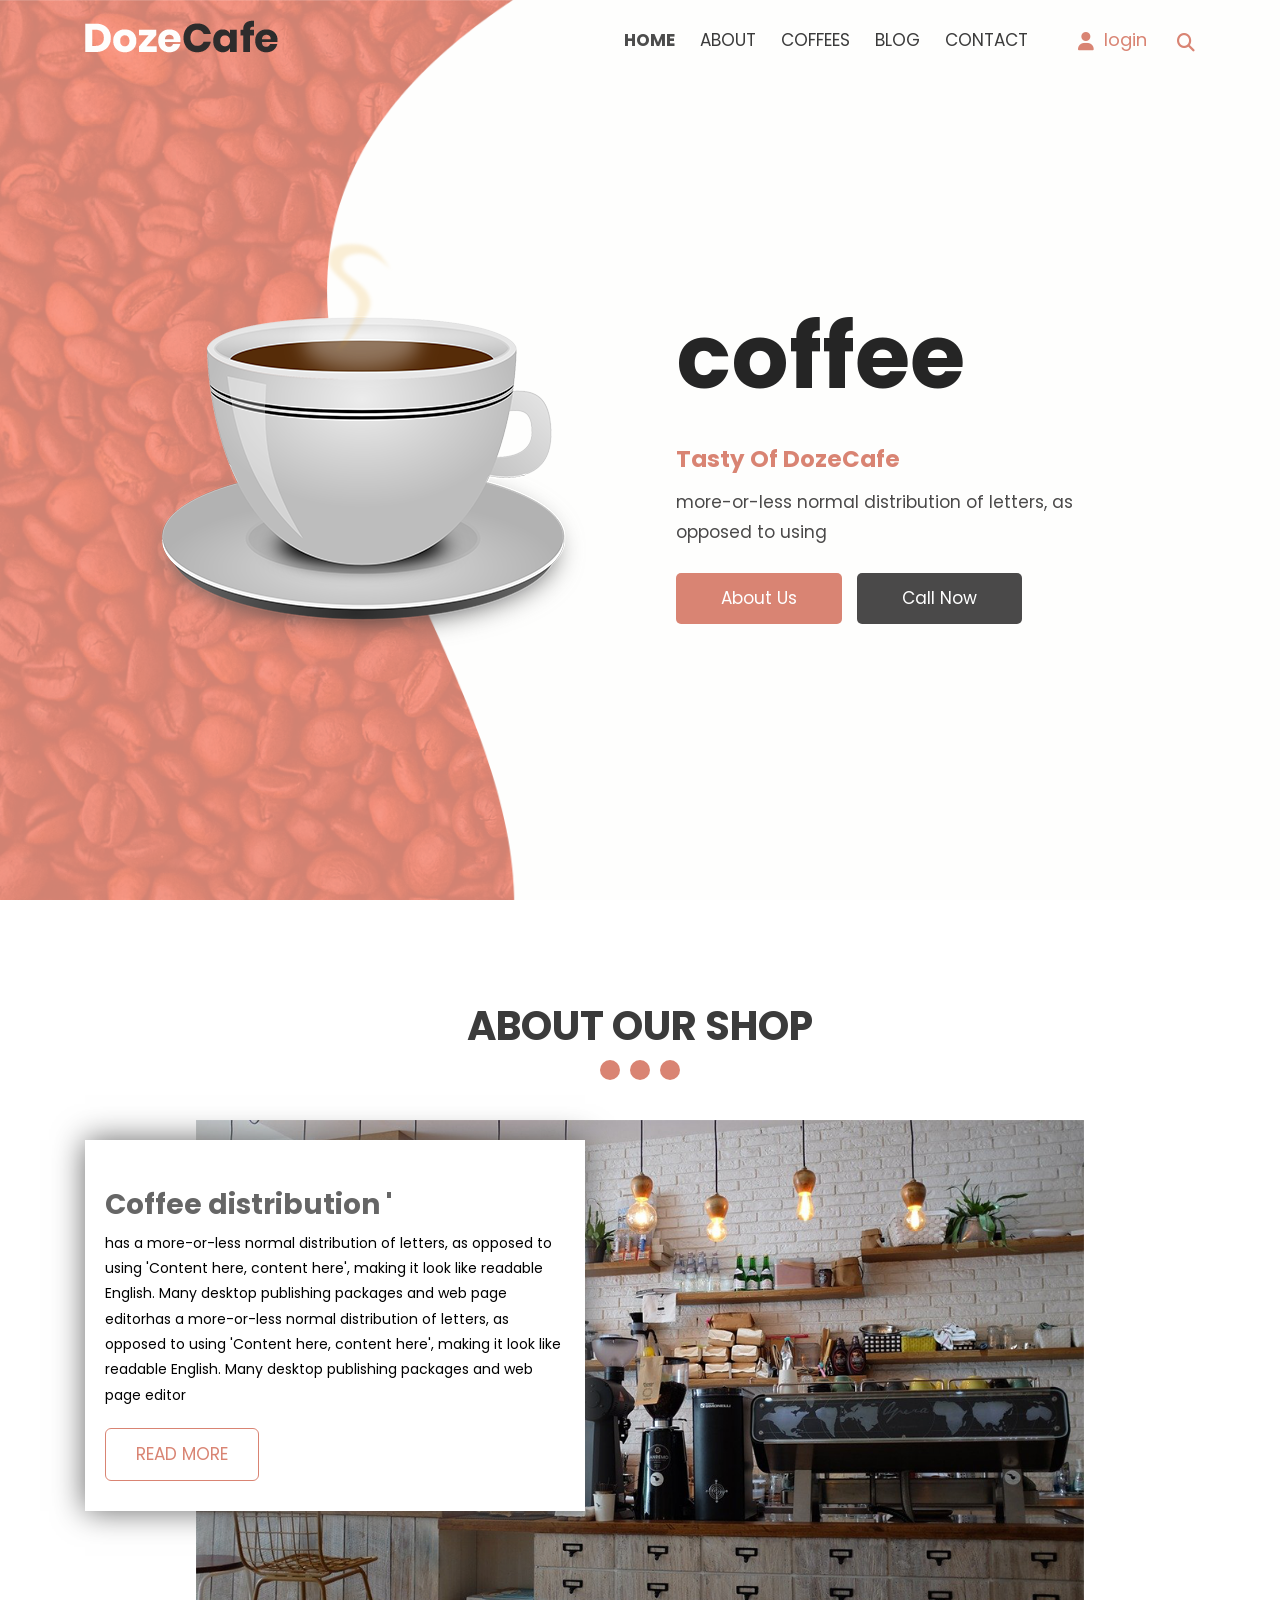
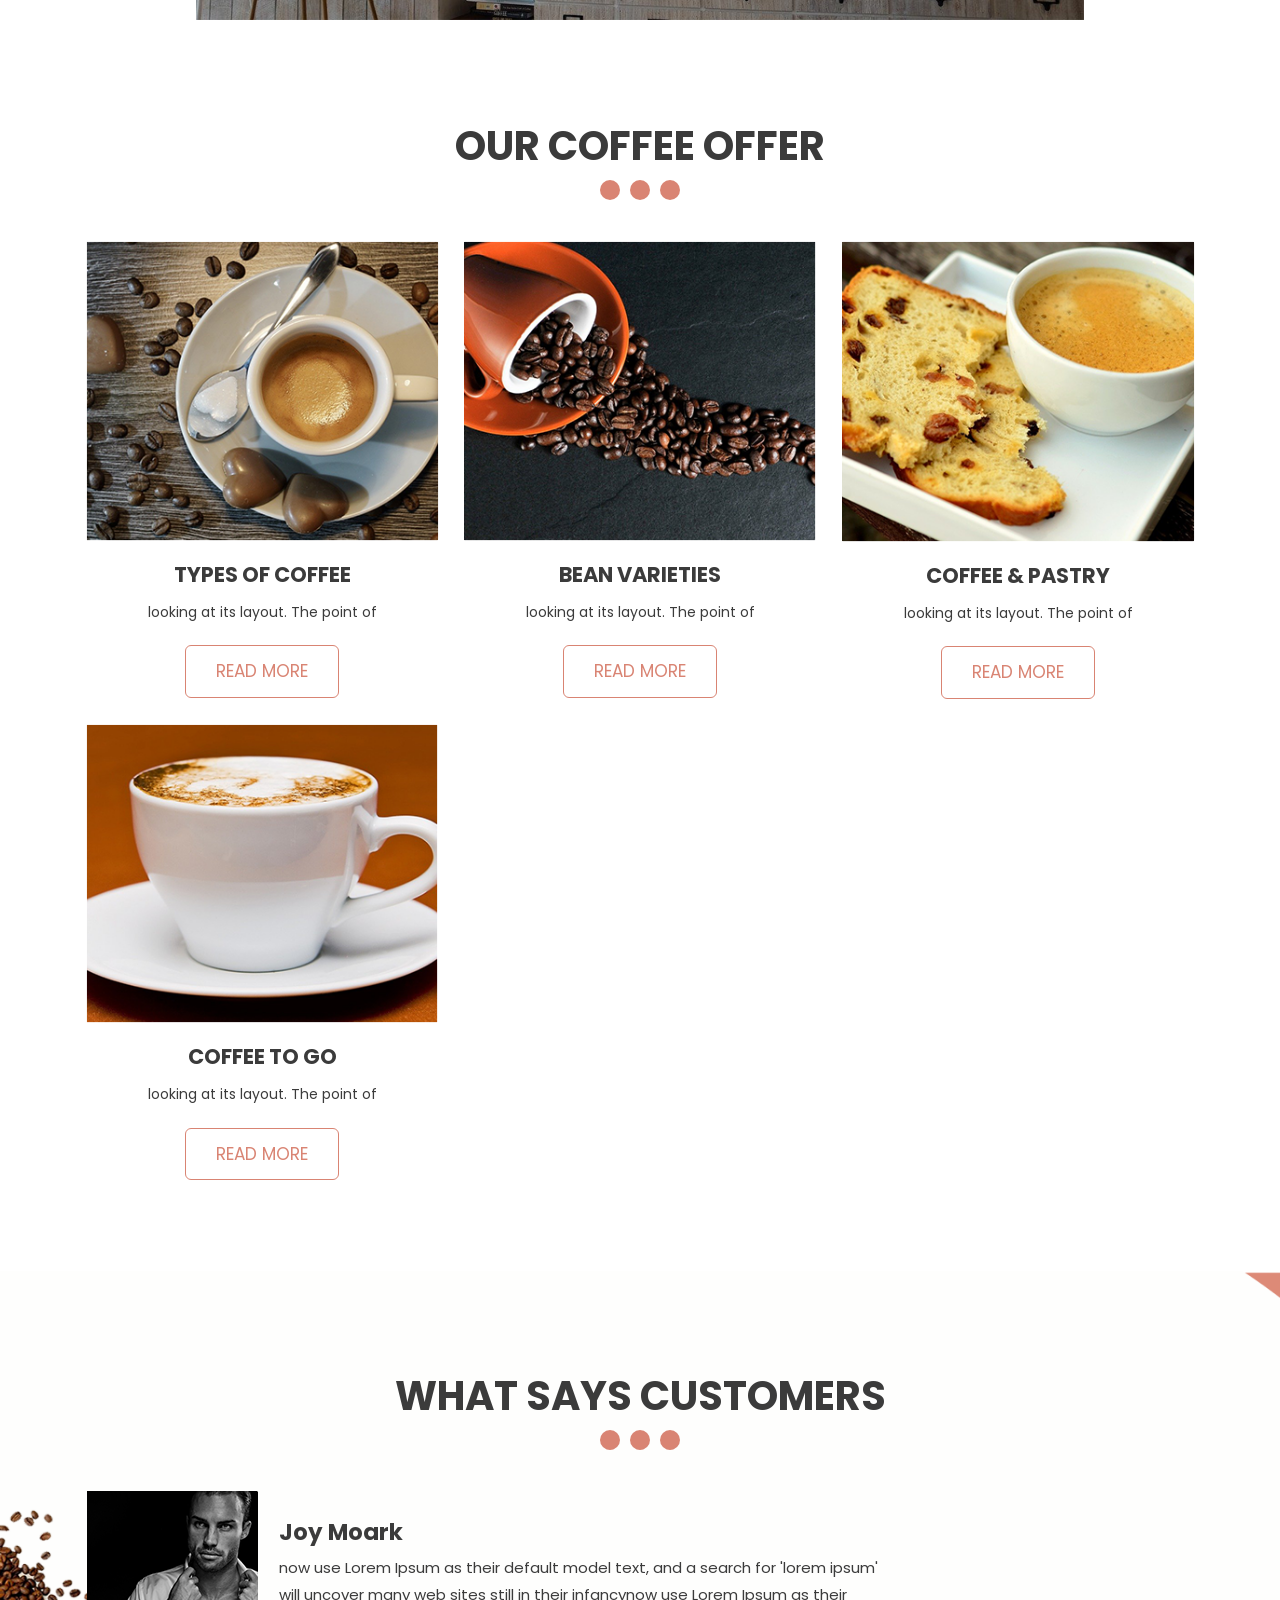
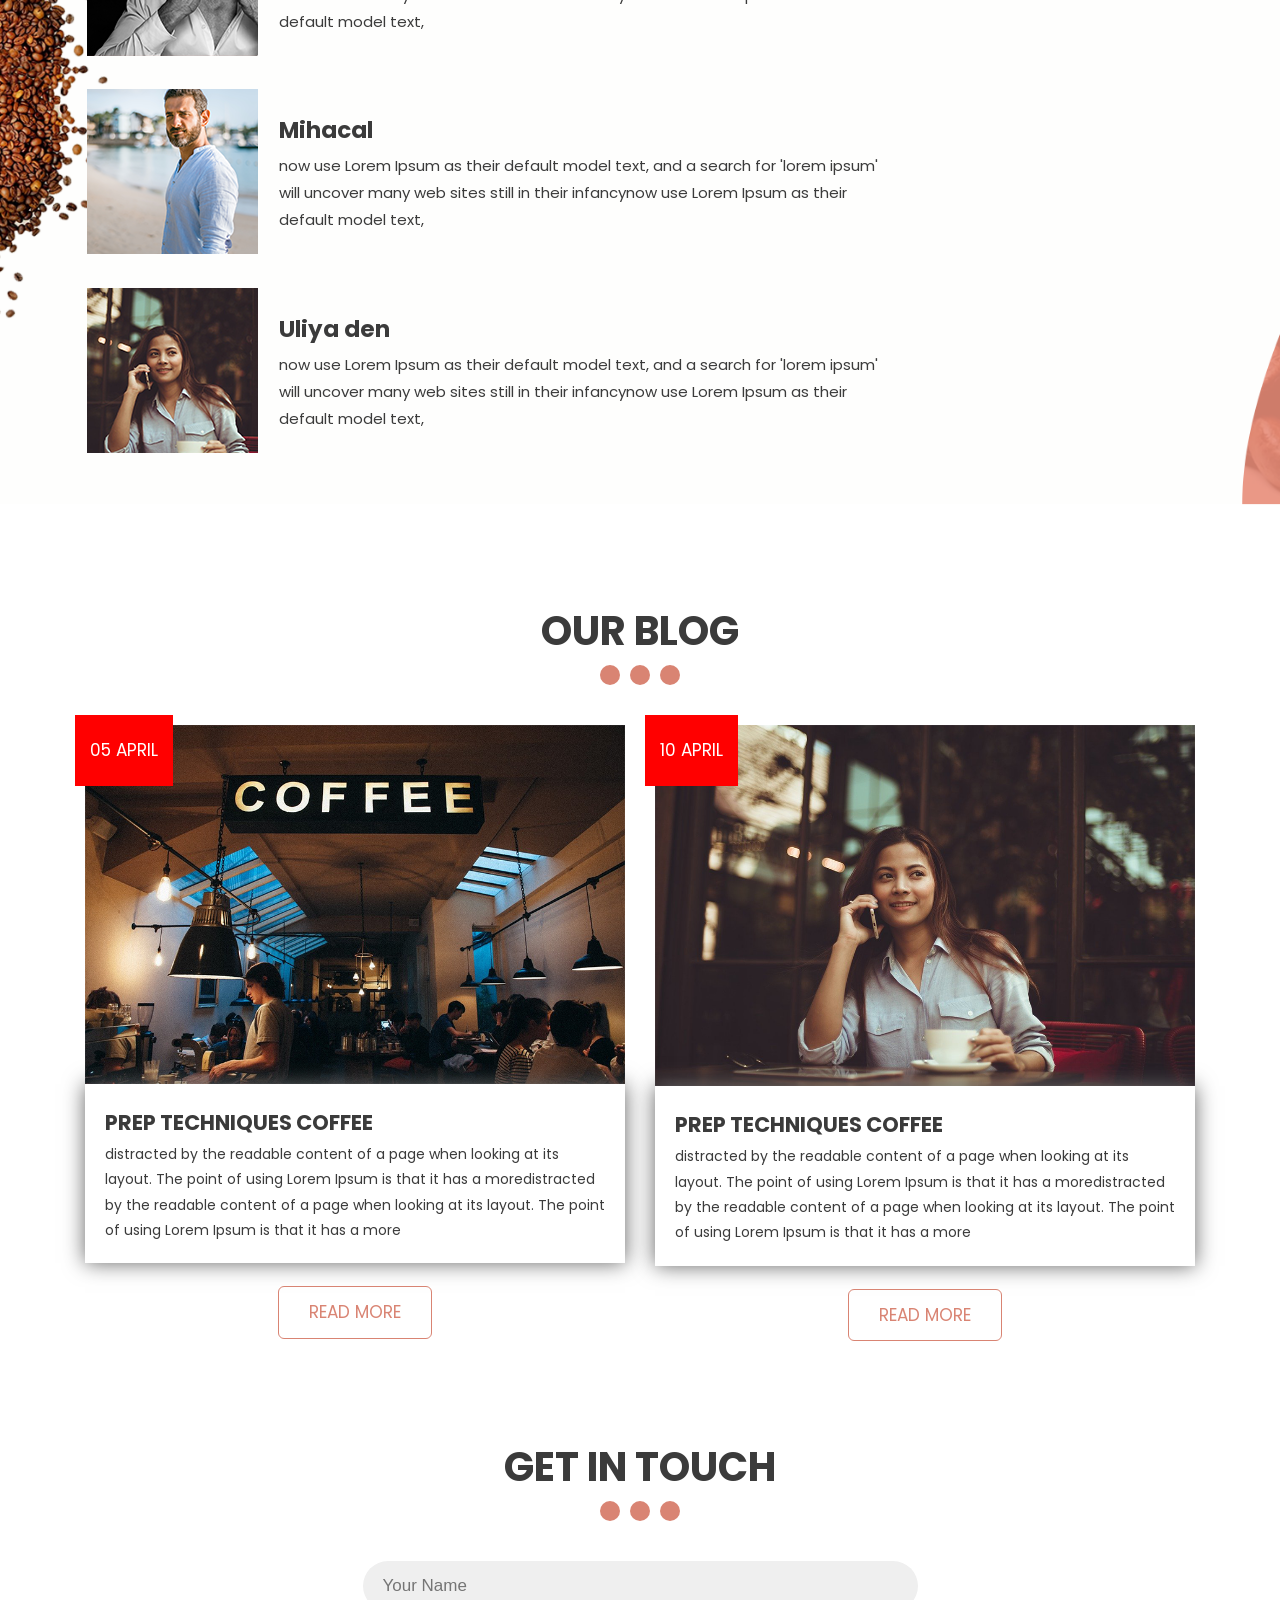
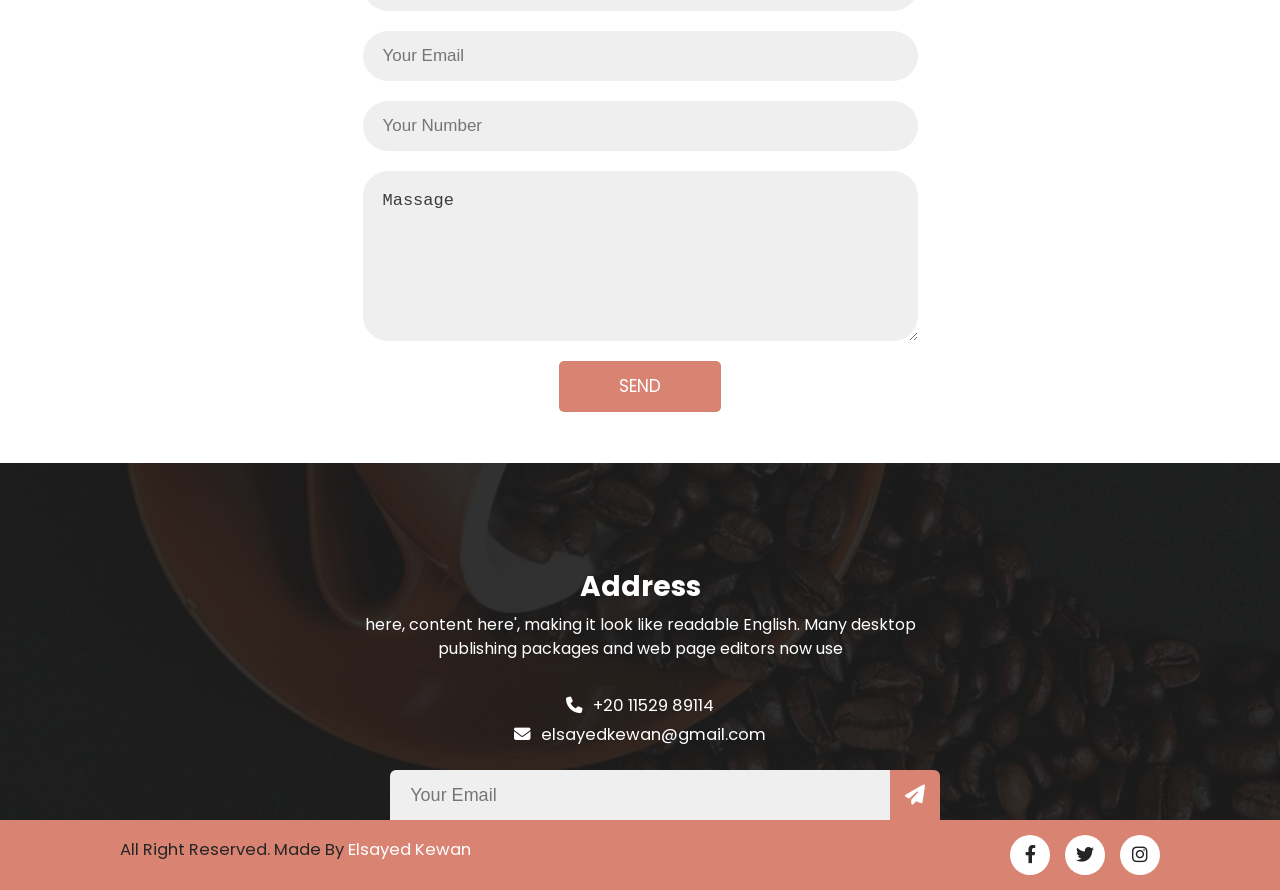
<file: index.html>
<!DOCTYPE html>
<html lang="en">

<head>
    <meta charset="UTF-8">
    <!-- Main File Css -->
    <link rel="stylesheet" href="./css/style.css">
    <!-- FontAwesome Library -->
    <link rel="stylesheet" href="./css/all.min.css">
    <!-- Google Fonts -->
    <link href="https://fonts.googleapis.com/css2?family=Poppins:wght@400;600;800&display=swap" rel="stylesheet">
    <meta name="viewport" content="width=device-width, initial-scale=1.0">
    <title>Coffee</title>
</head>

<body>
    <!-- scroll to top -->
    <div class="to_top">
        <i class="fa-solid fa-chevron-up"></i>
    </div>
    <!-- Header -->
    <header>
        <div class="container">
            <div class="logo">
                <a href="#">
                    <img src="./img/logo.png" alt="">
                </a>
            </div>
            <div class="bars">
                <div class="line1"></div>
                <div class="line2"></div>
                <div class="line3"></div>
            </div>
            <div class="links">
                <ul>
                    <li>
                        <a href="#" class="active">home</a>
                    </li>
                    <li>
                        <a href="./about.html">about</a>
                    </li>
                    <li>
                        <a href="./coffees.html">coffees</a>
                    </li>
                    <li>
                        <a href="./blog.html">blog</a>
                    </li>
                    <li>
                        <a href="./contact.html">contact</a>
                    </li>
                </ul>
                <div class="logI">
                    <div class="left">
                        <a href="#">
                            <i class="fa-solid fa-user"></i>
                            login
                        </a>
                    </div>
                    <div class="right">
                        <i class="fa-solid fa-magnifying-glass"></i>
                    </div>
                </div>
            </div>
        </div>
    </header>
    <div class="int" id="home">
        <div class="container">
            <div class="left-img">
                <img src="./img/banner-img.png" alt="">
            </div>
            <div class="right">
                <h1>coffee</h1>
                <h2>Tasty Of DozeCafe</h2>
                <p>more-or-less normal distribution of letters, as opposed to using</p>
                <div class="buttons">
                    <a href="#">about us</a>
                    <a href="#">call now</a>
                </div>
            </div>
        </div>
    </div>
    <!-- About -->
    <div class="about" id="about">
        <div class="container">
            <div class="heading">
                <h1>ABOUT OUR SHOP</h1>
                <div class="bulits">
                    <div></div>
                    <div></div>
                    <div></div>
                </div>
            </div>
            <div class="ab-img">
                <img src="./img/about-img.png" alt="">
            </div>
            <div class="con">
                <h1>Coffee distribution '</h1>
                <p>has a more-or-less normal distribution of letters, as opposed to using 'Content here, content here',
                    making it look like readable English. Many desktop publishing packages and web page editorhas a
                    more-or-less normal distribution of letters, as opposed to using 'Content here, content here',
                    making it look like readable English. Many desktop publishing packages and web page editor
                </p>
                <a href="#" class="readMore">read more</a>
            </div>
        </div>
    </div>
    <!-- Our Coffee -->
    <div class="coffees" id="coffees">
        <div class="container">
            <div class="heading">
                <h1>OUR COFFEE OFFER</h1>
                <div class="bulits">
                    <div></div>
                    <div></div>
                    <div></div>
                </div>
            </div>
            <div class="columns">
                <div class="col">
                    <img src="./img/img-1.png" alt="">
                    <h2>TYPES OF COFFEE</h2>
                    <p>looking at its layout. The point of </p>
                    <a href="#" class="readMore">read more</a>
                </div>
                <div class="col">
                    <img src="./img/img-2.png" alt="">
                    <h2>BEAN VARIETIES</h2>
                    <p>looking at its layout. The point of </p>
                    <a href="#" class="readMore">read more</a>
                </div>
                <div class="col">
                    <img src="./img/img-3.png" alt="">
                    <h2>COFFEE & PASTRY</h2>
                    <p>looking at its layout. The point of </p>
                    <a href="#" class="readMore">read more</a>
                </div>
                <div class="col">
                    <img src="./img/img-4.png" alt="">
                    <h2>COFFEE TO GO</h2>
                    <p>looking at its layout. The point of </p>
                    <a href="#" class="readMore">read more</a>
                </div>
            </div>
        </div>
    </div>
    <!-- Testimonials -->
    <div class="testimonials">
        <div class="container">
            <div class="heading">
                <h1>WHAT SAYS CUSTOMERS</h1>
                <div class="bulits">
                    <div></div>
                    <div></div>
                    <div></div>
                </div>
            </div>
            <div class="clients">
                <div class="client">
                    <img src="./img/client-img1.png" alt="">
                    <div class="info">
                        <h2>Joy Moark</h2>
                        <p>now use Lorem Ipsum as their default model text, and a search for 'lorem ipsum' will uncover
                            many web sites still in their infancynow use Lorem Ipsum as their default model text,</p>
                    </div>
                </div>
                <div class="client">
                    <img src="./img/client-img2.png" alt="">
                    <div class="info">
                        <h2>Mihacal</h2>
                        <p>now use Lorem Ipsum as their default model text, and a search for 'lorem ipsum' will uncover
                            many web sites still in their infancynow use Lorem Ipsum as their default model text,</p>
                    </div>
                </div>
                <div class="client">
                    <img src="./img/client-img3.png" alt="">
                    <div class="info">
                        <h2>Uliya den</h2>
                        <p>now use Lorem Ipsum as their default model text, and a search for 'lorem ipsum' will uncover
                            many web sites still in their infancynow use Lorem Ipsum as their default model text,</p>
                    </div>
                </div>
            </div>
        </div>
    </div>
    <!-- Our Blog -->
    <div class="Our_blogs" id="blog">
        <div class="container">
            <div class="heading">
                <h1>OUR BLOG</h1>
                <div class="bulits">
                    <div></div>
                    <div></div>
                    <div></div>
                </div>
            </div>
            <div class="blogs">
                <div class="blog">
                    <div class="date">
                        <span>05 APRIL</span>
                    </div>
                    <div class="img">
                        <img src="./img/blog-img1.png" alt="">
                    </div>
                    <div class="con">
                        <h2>PREP TECHNIQUES COFFEE</h2>
                        <p>distracted by the readable content of a page when looking at its layout. The point of using
                            Lorem
                            Ipsum is that it has a moredistracted by the readable content of a page when looking at its
                            layout. The point of using Lorem Ipsum is that it has a more</p>
                    </div>
                    <a href="#" class="readMore">read more</a>
                </div>
                <div class="blog">
                    <div class="date">
                        <span>10 APRIL</span>
                    </div>
                    <div class="img"></div>
                    <img src="./img/blog-img2.png" alt="">
                    <div class="con">
                        <h2>PREP TECHNIQUES COFFEE</h2>
                        <p>distracted by the readable content of a page when looking at its layout. The point of using
                            Lorem
                            Ipsum is that it has a moredistracted by the readable content of a page when looking at its
                            layout. The point of using Lorem Ipsum is that it has a more</p>
                    </div>
                    <a href="#" class="readMore">read more</a>
                </div>
            </div>
        </div>
    </div>
    <!-- Get In Touch -->
    <div class="inTouch" id="contact">
        <div class="container">
            <div class="heading">
                <h1>GET IN TOUCH</h1>
                <div class="bulits">
                    <div></div>
                    <div></div>
                    <div></div>
                </div>
            </div>
            <form action="">
                <input type="text" placeholder="Your Name">
                <input type="email" placeholder="Your Email">
                <input type="tel" placeholder="Your Number">
                <textarea placeholder="Massage"></textarea>
                <a href="#">SEND</a>
            </form>
        </div>
    </div>
    <!-- Address -->
    <div class="address">
        <div class="container">
            <div class="top">
                <h1>Address</h1>
                <p>here, content here', making it look like readable English. Many desktop publishing packages and web
                    page
                    editors now use</p>
            </div>
            <div class="social">
                <div class="phone">
                    <a href="tel:+201152989114">
                        <i class="fa-solid fa-phone"></i>
                        +20 11529 89114</a>
                </div>
                <div class="mail">
                    <a href="mailto:elsayedkewan123@gmail.com">
                        <i class="fa-solid fa-envelope"></i>
                        elsayedkewan@gmail.com</a>
                </div>
            </div>
            <div class="from">
                <input type="email" placeholder="Your Email">
                <a href="#">
                    <i class="fa-sharp fa-solid fa-paper-plane"></i>
                </a>
            </div>
        </div>
    </div>
    <footer>
        <div class="container">
            <p>All Right Reserved. Made By <span>Elsayed Kewan</span></p>
            <div class="media">
                <a href="https://www.facebook.com/profile.php?id=100014953035548">
                    <i class="fa-brands fa-facebook-f"></i>
                </a>
                <a href="https://twitter.com/ElSayedKewan20">
                    <i class="fa-brands fa-twitter"></i>
                </a>
                <a href="https://www.instagram.com/elsayed_kewan/">
                    <i class="fa-brands fa-instagram"></i>
                </a>
            </div>
        </div>
    </footer>
    <script src="./js/main.js"></script>
</body>

</html>
</file>
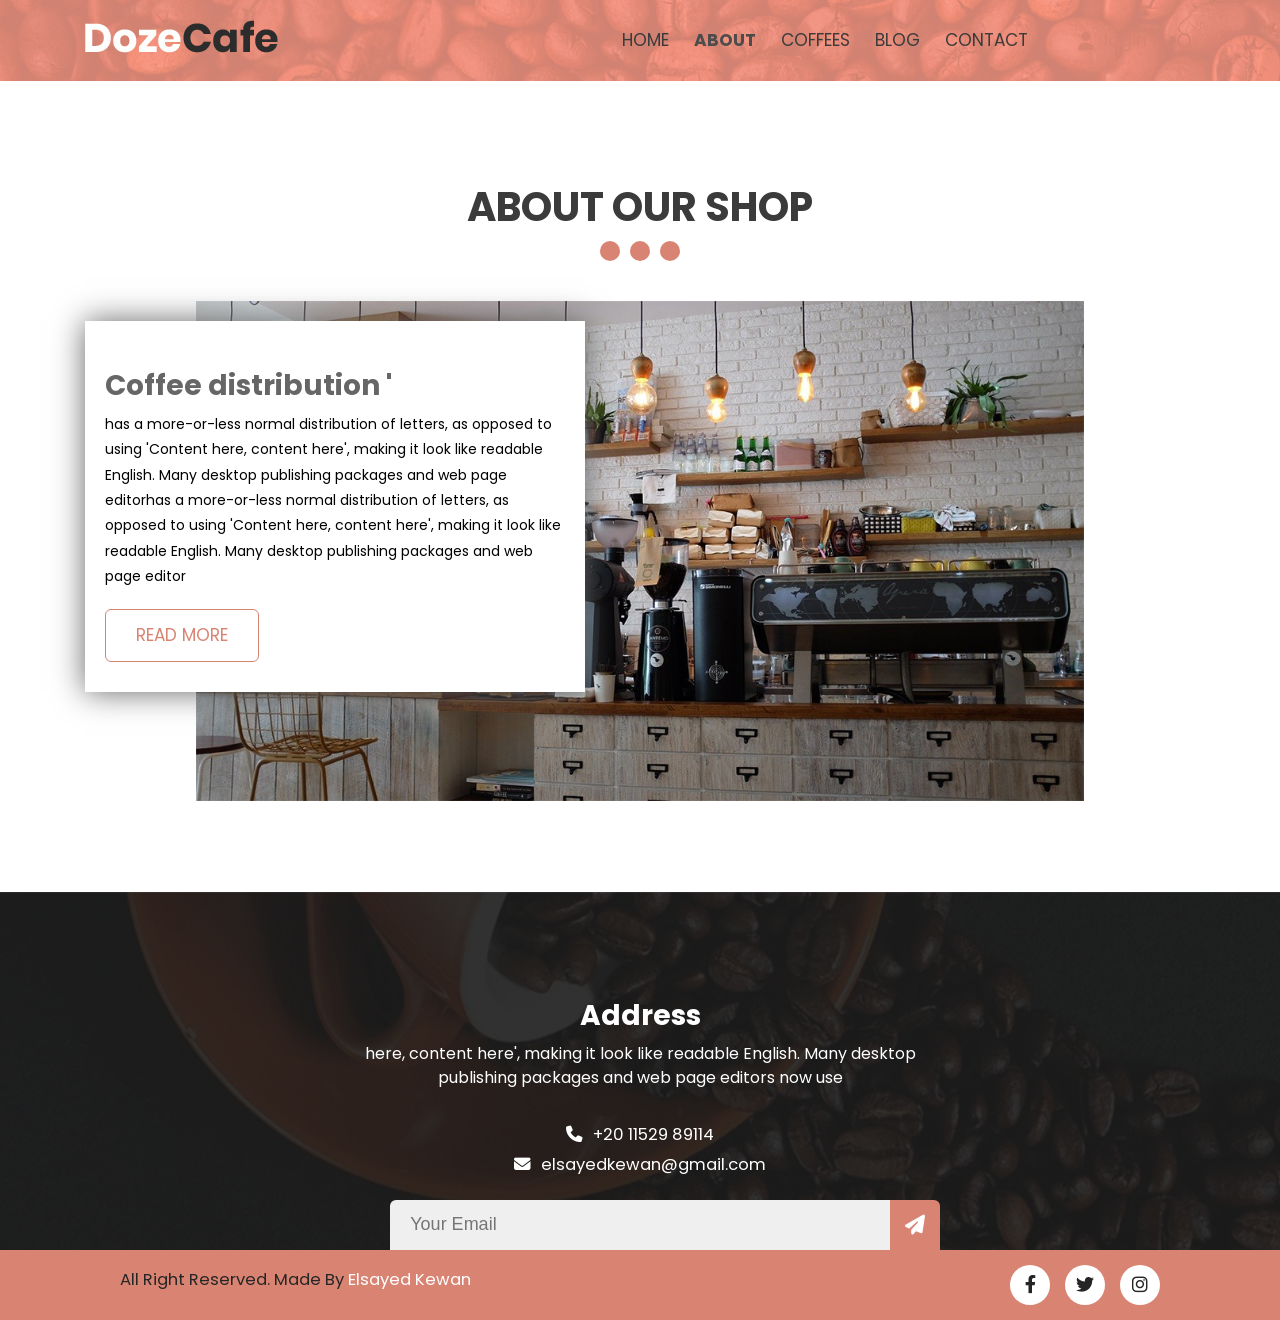
<file: about.html>
<!DOCTYPE html>
<html lang="en">

<head>
    <meta charset="UTF-8">
    <!-- Main File Css -->
    <link rel="stylesheet" href="./css/style.css">
    <!-- FontAwesome Library -->
    <link rel="stylesheet" href="./css/all.min.css">
    <!-- Google Fonts -->
    <link href="https://fonts.googleapis.com/css2?family=Poppins:wght@400;600;800&display=swap" rel="stylesheet">
    <meta name="viewport" content="width=device-width, initial-scale=1.0">
    <title>About</title>
</head>

<body>
    <header class="Ab-bg">
        <div class="container">
            <div class="logo">
                <a href="#">
                    <img src="./img/logo.png" alt="">
                </a>
            </div>
            <div class="bars">
                <div class="line1"></div>
                <div class="line2"></div>
                <div class="line3"></div>
            </div>
            <div class="links">
                <ul>
                    <li>
                        <a href="./index.html">home</a>
                    </li>
                    <li>
                        <a href="#" class="active">about</a>
                    </li>
                    <li>
                        <a href="./coffees.html">coffees</a>
                    </li>
                    <li>
                        <a href="./blog.html">blog</a>
                    </li>
                    <li>
                        <a href="./contact.html">contact</a>
                    </li>
                </ul>
                <div class="logI">
                    <div class="left">
                        <a href="#">
                            <i class="fa-solid fa-user"></i>
                            login
                        </a>
                    </div>
                    <div class="right">
                        <i class="fa-solid fa-magnifying-glass"></i>
                    </div>
                </div>
            </div>
        </div>
    </header>
    <!-- About -->
    <div class="about P-bottom" id="about">
        <div class="container">
            <div class="heading">
                <h1>ABOUT OUR SHOP</h1>
                <div class="bulits">
                    <div></div>
                    <div></div>
                    <div></div>
                </div>
            </div>
            <div class="ab-img">
                <img src="./img/about-img.png" alt="">
            </div>
            <div class="con">
                <h1>Coffee distribution '</h1>
                <p>has a more-or-less normal distribution of letters, as opposed to using 'Content here, content here',
                    making it look like readable English. Many desktop publishing packages and web page editorhas a
                    more-or-less normal distribution of letters, as opposed to using 'Content here, content here',
                    making it look like readable English. Many desktop publishing packages and web page editor
                </p>
                <a href="#" class="readMore">read more</a>
            </div>
        </div>
    </div>
    <!-- Address -->
    <div class="address">
        <div class="container">
            <div class="top">
                <h1>Address</h1>
                <p>here, content here', making it look like readable English. Many desktop publishing packages and web
                    page
                    editors now use</p>
            </div>
            <div class="social">
                <div class="phone">
                    <a href="tel:+201152989114">
                        <i class="fa-solid fa-phone"></i>
                        +20 11529 89114</a>
                </div>
                <div class="mail">
                    <a href="mailto:elsayedkewan123@gmail.com">
                        <i class="fa-solid fa-envelope"></i>
                        elsayedkewan@gmail.com</a>
                </div>
            </div>
            <div class="from">
                <input type="email" placeholder="Your Email">
                <a href="#">
                    <i class="fa-sharp fa-solid fa-paper-plane"></i>
                </a>
            </div>
        </div>
    </div>
    <footer>
        <div class="container">
            <p>All Right Reserved. Made By <span>Elsayed Kewan</span></p>
            <div class="media">
                <a href="https://www.facebook.com/profile.php?id=100014953035548">
                    <i class="fa-brands fa-facebook-f"></i>
                </a>
                <a href="https://twitter.com/ElSayedKewan20">
                    <i class="fa-brands fa-twitter"></i>
                </a>
                <a href="https://www.instagram.com/elsayed_kewan/">
                    <i class="fa-brands fa-instagram"></i>
                </a>
            </div>
        </div>
    </footer>
    <script src="./js/main.js"></script>
</body>

</html>
</file>
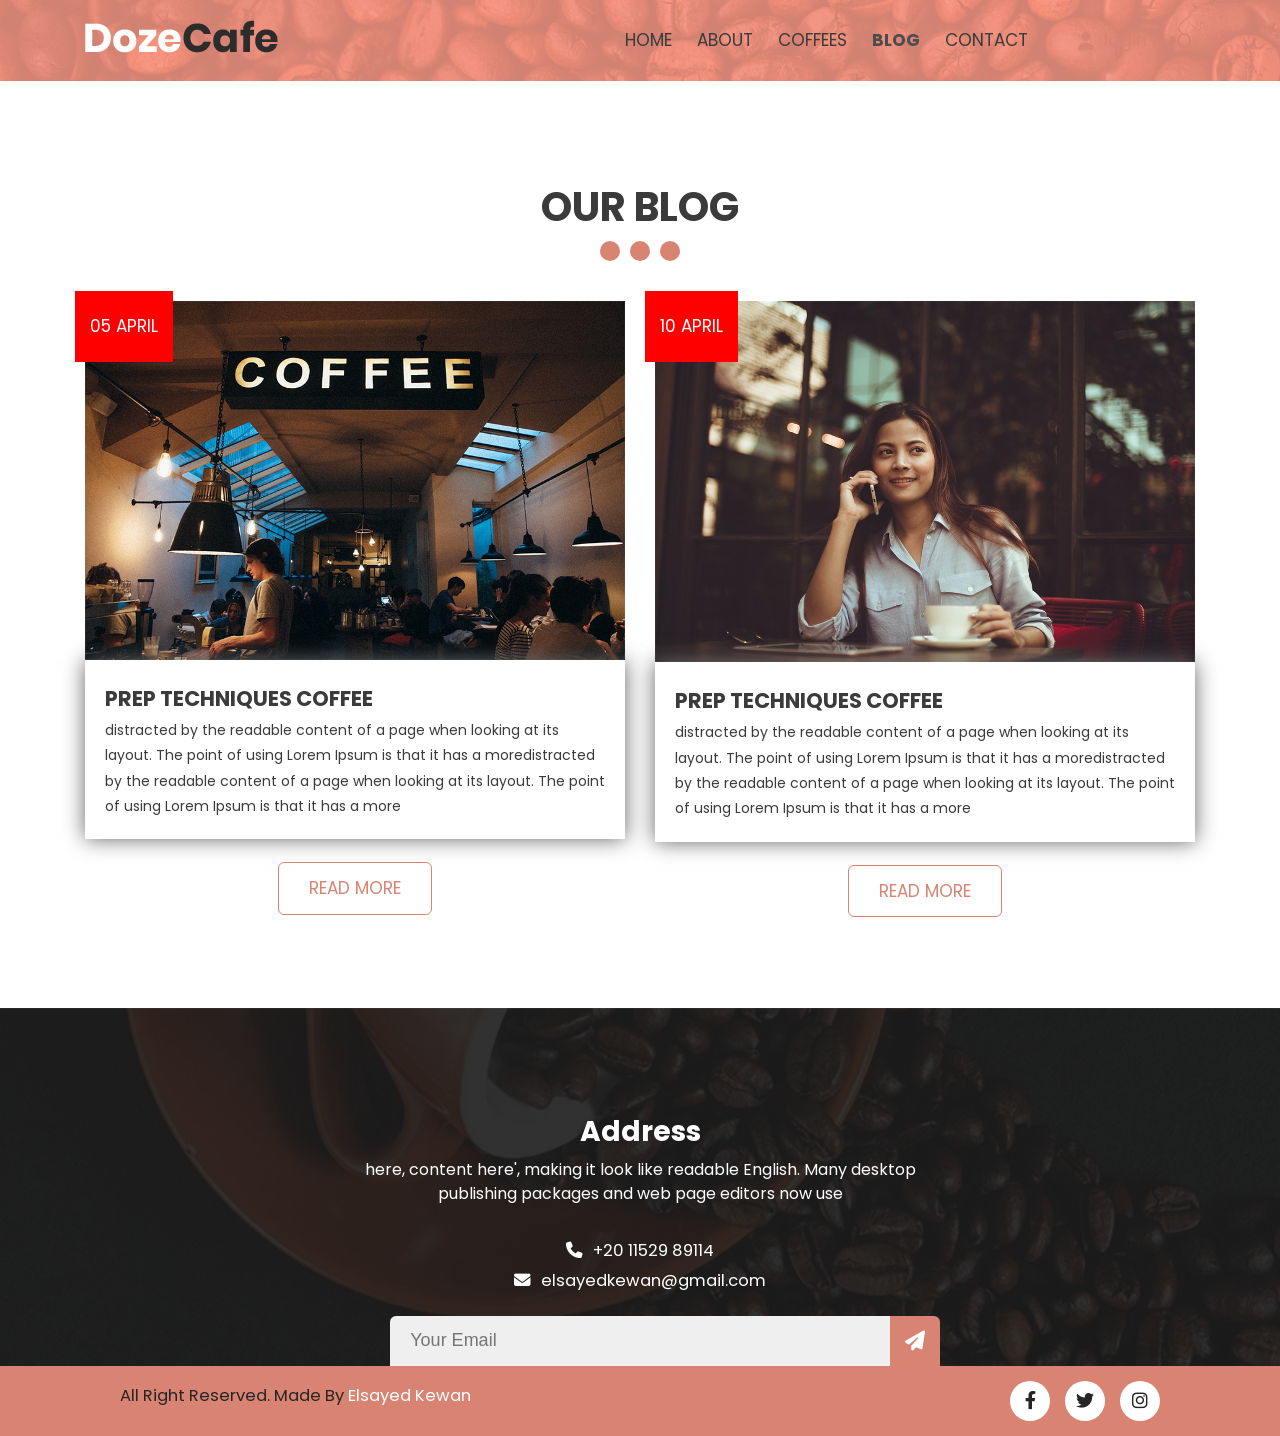
<file: blog.html>
<!DOCTYPE html>
<html lang="en">

<head>
    <meta charset="UTF-8">
    <!-- Main File Css -->
    <link rel="stylesheet" href="./css/style.css">
    <!-- FontAwesome Library -->
    <link rel="stylesheet" href="./css/all.min.css">
    <!-- Google Fonts -->
    <link href="https://fonts.googleapis.com/css2?family=Poppins:wght@400;600;800&display=swap" rel="stylesheet">
    <meta name="viewport" content="width=device-width, initial-scale=1.0">
    <title>Blogs</title>
</head>

<body>
    <header class="Ab-bg">
        <div class="container">
            <div class="logo">
                <a href="#">
                    <img src="./img/logo.png" alt="">
                </a>
            </div>
            <div class="bars">
                <div class="line1"></div>
                <div class="line2"></div>
                <div class="line3"></div>
            </div>
            <div class="links">
                <ul>
                    <li>
                        <a href="./index.html">home</a>
                    </li>
                    <li>
                        <a href="./about.html">about</a>
                    </li>
                    <li>
                        <a href="./coffees.html">coffees</a>
                    </li>
                    <li>
                        <a href="#" class="active">blog</a>
                    </li>
                    <li>
                        <a href="./contact.html">contact</a>
                    </li>
                </ul>
                <div class="logI">
                    <div class="left">
                        <a href="#">
                            <i class="fa-solid fa-user"></i>
                            login
                        </a>
                    </div>
                    <div class="right">
                        <i class="fa-solid fa-magnifying-glass"></i>
                    </div>
                </div>
            </div>
        </div>
    </header>
    <!-- Our Blog -->
    <div class="Our_blogs P-bottom" id="blog">
        <div class="container">
            <div class="heading">
                <h1>OUR BLOG</h1>
                <div class="bulits">
                    <div></div>
                    <div></div>
                    <div></div>
                </div>
            </div>
            <div class="blogs">
                <div class="blog">
                    <div class="date">
                        <span>05 APRIL</span>
                    </div>
                    <div class="img">
                        <img src="./img/blog-img1.png" alt="">
                    </div>
                    <div class="con">
                        <h2>PREP TECHNIQUES COFFEE</h2>
                        <p>distracted by the readable content of a page when looking at its layout. The point of using
                            Lorem
                            Ipsum is that it has a moredistracted by the readable content of a page when looking at its
                            layout. The point of using Lorem Ipsum is that it has a more</p>
                    </div>
                    <a href="#" class="readMore">read more</a>
                </div>
                <div class="blog">
                    <div class="date">
                        <span>10 APRIL</span>
                    </div>
                    <div class="img"></div>
                    <img src="./img/blog-img2.png" alt="">
                    <div class="con">
                        <h2>PREP TECHNIQUES COFFEE</h2>
                        <p>distracted by the readable content of a page when looking at its layout. The point of using
                            Lorem
                            Ipsum is that it has a moredistracted by the readable content of a page when looking at its
                            layout. The point of using Lorem Ipsum is that it has a more</p>
                    </div>
                    <a href="#" class="readMore">read more</a>
                </div>
            </div>
        </div>
    </div>
    <!-- Address -->
    <div class="address">
        <div class="container">
            <div class="top">
                <h1>Address</h1>
                <p>here, content here', making it look like readable English. Many desktop publishing packages and web
                    page
                    editors now use</p>
            </div>
            <div class="social">
                <div class="phone">
                    <a href="tel:+201152989114">
                        <i class="fa-solid fa-phone"></i>
                        +20 11529 89114</a>
                </div>
                <div class="mail">
                    <a href="mailto:elsayedkewan123@gmail.com">
                        <i class="fa-solid fa-envelope"></i>
                        elsayedkewan@gmail.com</a>
                </div>
            </div>
            <div class="from">
                <input type="email" placeholder="Your Email">
                <a href="#">
                    <i class="fa-sharp fa-solid fa-paper-plane"></i>
                </a>
            </div>
        </div>
    </div>
    <footer>
        <div class="container">
            <p>All Right Reserved. Made By <span>Elsayed Kewan</span></p>
            <div class="media">
                <a href="https://www.facebook.com/profile.php?id=100014953035548">
                    <i class="fa-brands fa-facebook-f"></i>
                </a>
                <a href="https://twitter.com/ElSayedKewan20">
                    <i class="fa-brands fa-twitter"></i>
                </a>
                <a href="https://www.instagram.com/elsayed_kewan/">
                    <i class="fa-brands fa-instagram"></i>
                </a>
            </div>
        </div>
    </footer>
    <script src="./js/main.js"></script>
</body>

</html>
</file>
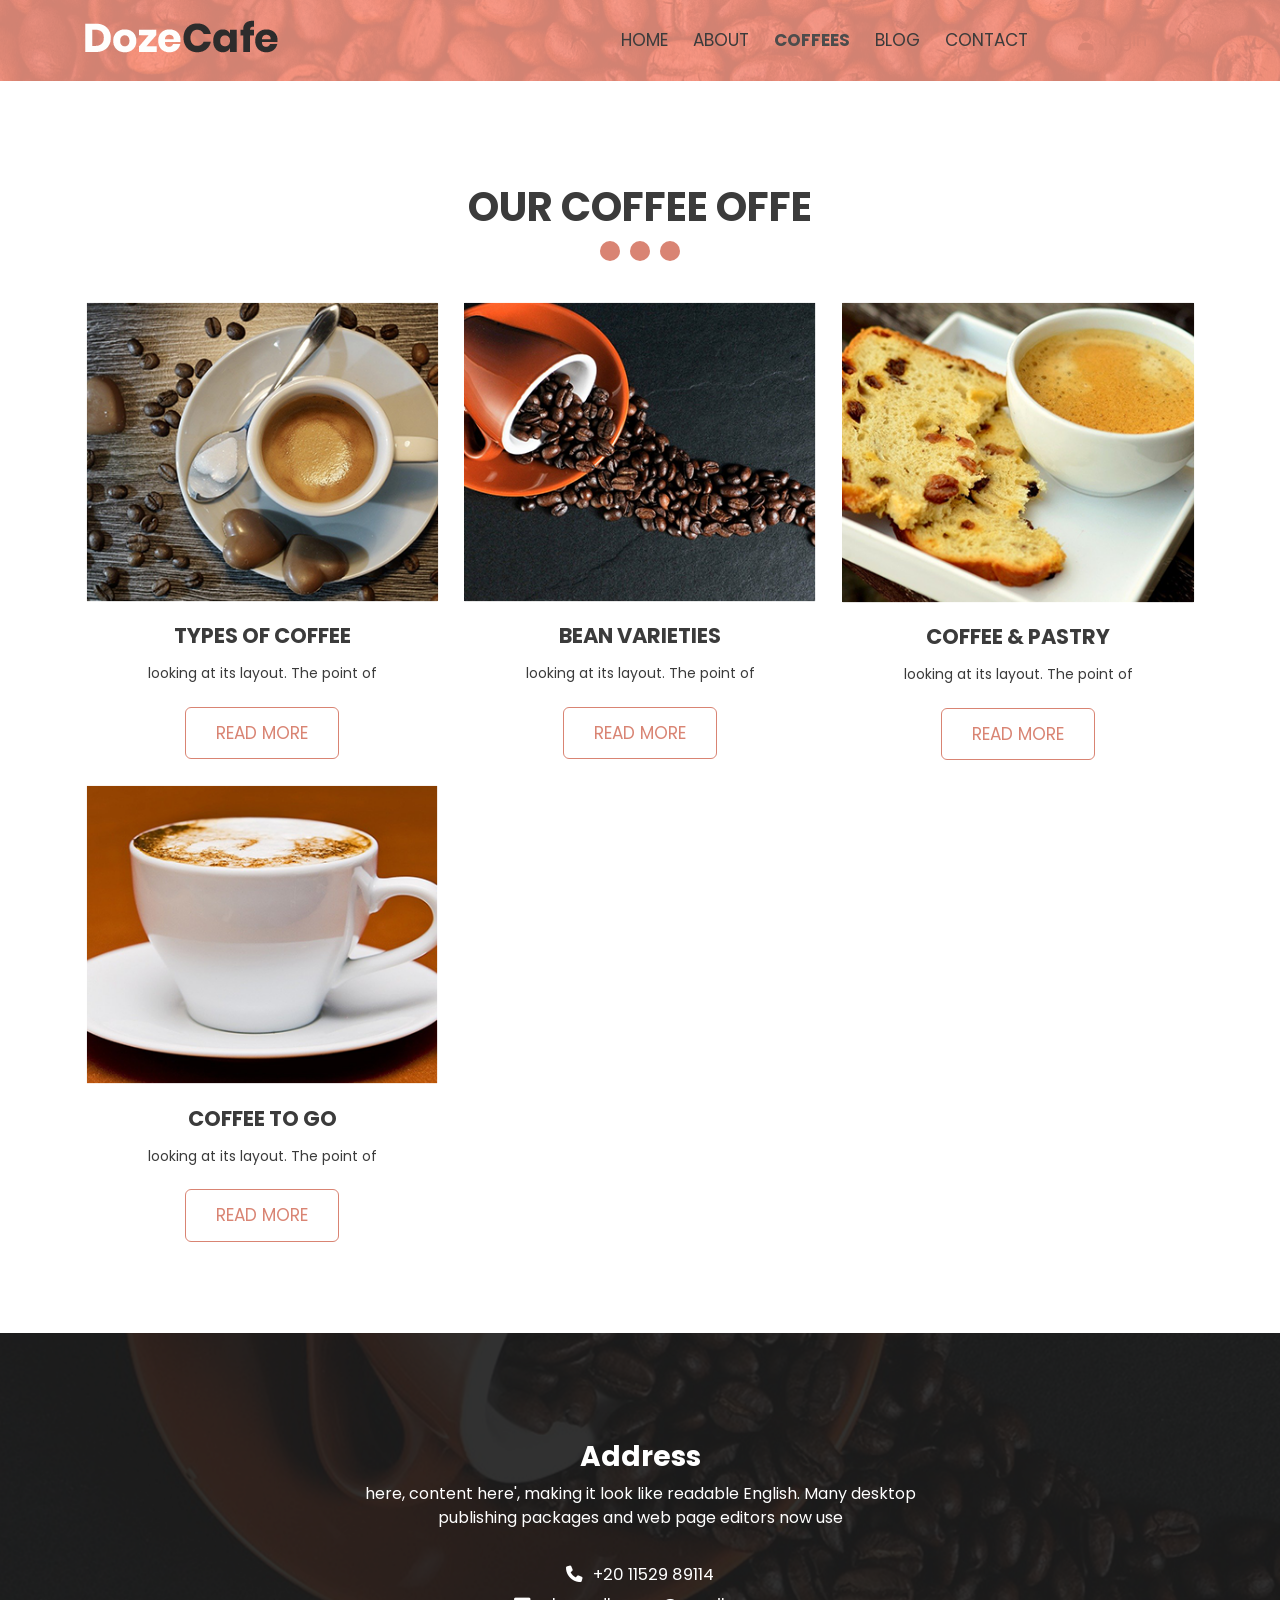
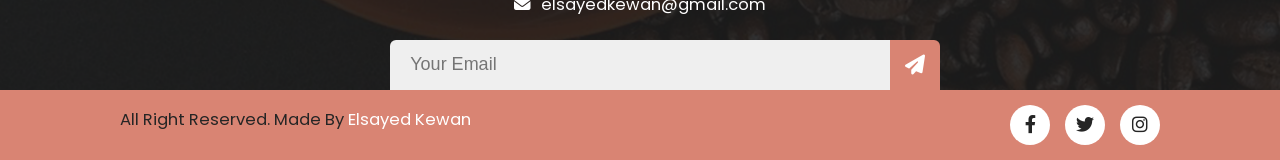
<file: coffees.html>
<!DOCTYPE html>
<html lang="en">

<head>
    <meta charset="UTF-8">
    <!-- Main File Css -->
    <link rel="stylesheet" href="./css/style.css">
    <!-- FontAwesome Library -->
    <link rel="stylesheet" href="./css/all.min.css">
    <!-- Google Fonts -->
    <link href="https://fonts.googleapis.com/css2?family=Poppins:wght@400;600;800&display=swap" rel="stylesheet">
    <meta name="viewport" content="width=device-width, initial-scale=1.0">
    <title>Coffees</title>
</head>

<body>
    <header class="Ab-bg">
        <div class="container">
            <div class="logo">
                <a href="#">
                    <img src="./img/logo.png" alt="">
                </a>
            </div>
            <div class="bars">
                <div class="line1"></div>
                <div class="line2"></div>
                <div class="line3"></div>
            </div>
            <div class="links">
                <ul>
                    <li>
                        <a href="./index.html">home</a>
                    </li>
                    <li>
                        <a href="./about.html">about</a>
                    </li>
                    <li>
                        <a href="#" class="active">coffees</a>
                    </li>
                    <li>
                        <a href="./blog.html">blog</a>
                    </li>
                    <li>
                        <a href="./contact.html">contact</a>
                    </li>
                </ul>
                <div class="logI">
                    <div class="left">
                        <a href="#">
                            <i class="fa-solid fa-user"></i>
                            login
                        </a>
                    </div>
                    <div class="right">
                        <i class="fa-solid fa-magnifying-glass"></i>
                    </div>
                </div>
            </div>
        </div>
    </header>
    <!-- Our Coffee -->
    <div class="coffees" id="coffees">
        <div class="container">
            <div class="heading">
                <h1>OUR COFFEE OFFE</h1>
                <div class="bulits">
                    <div></div>
                    <div></div>
                    <div></div>
                </div>
            </div>
            <div class="columns">
                <div class="col">
                    <img src="./img/img-1.png" alt="">
                    <h2>TYPES OF COFFEE</h2>
                    <p>looking at its layout. The point of </p>
                    <a href="#" class="readMore">read more</a>
                </div>
                <div class="col">
                    <img src="./img/img-2.png" alt="">
                    <h2>BEAN VARIETIES</h2>
                    <p>looking at its layout. The point of </p>
                    <a href="#" class="readMore">read more</a>
                </div>
                <div class="col">
                    <img src="./img/img-3.png" alt="">
                    <h2>COFFEE & PASTRY</h2>
                    <p>looking at its layout. The point of </p>
                    <a href="#" class="readMore">read more</a>
                </div>
                <div class="col">
                    <img src="./img/img-4.png" alt="">
                    <h2>COFFEE TO GO</h2>
                    <p>looking at its layout. The point of </p>
                    <a href="#" class="readMore">read more</a>
                </div>
            </div>
        </div>
    </div>
    <!-- Address -->
    <div class="address">
        <div class="container">
            <div class="top">
                <h1>Address</h1>
                <p>here, content here', making it look like readable English. Many desktop publishing packages and web
                    page
                    editors now use</p>
            </div>
            <div class="social">
                <div class="phone">
                    <a href="tel:+201152989114">
                        <i class="fa-solid fa-phone"></i>
                        +20 11529 89114</a>
                </div>
                <div class="mail">
                    <a href="mailto:elsayedkewan123@gmail.com">
                        <i class="fa-solid fa-envelope"></i>
                        elsayedkewan@gmail.com</a>
                </div>
            </div>
            <div class="from">
                <input type="email" placeholder="Your Email">
                <a href="#">
                    <i class="fa-sharp fa-solid fa-paper-plane"></i>
                </a>
            </div>
        </div>
    </div>
    <footer>
        <div class="container">
            <p>All Right Reserved. Made By <span>Elsayed Kewan</span></p>
            <div class="media">
                <a href="https://www.facebook.com/profile.php?id=100014953035548">
                    <i class="fa-brands fa-facebook-f"></i>
                </a>
                <a href="https://twitter.com/ElSayedKewan20">
                    <i class="fa-brands fa-twitter"></i>
                </a>
                <a href="https://www.instagram.com/elsayed_kewan/">
                    <i class="fa-brands fa-instagram"></i>
                </a>
            </div>
        </div>
    </footer>
    <script src="./js/main.js"></script>
</body>

</html>
</file>
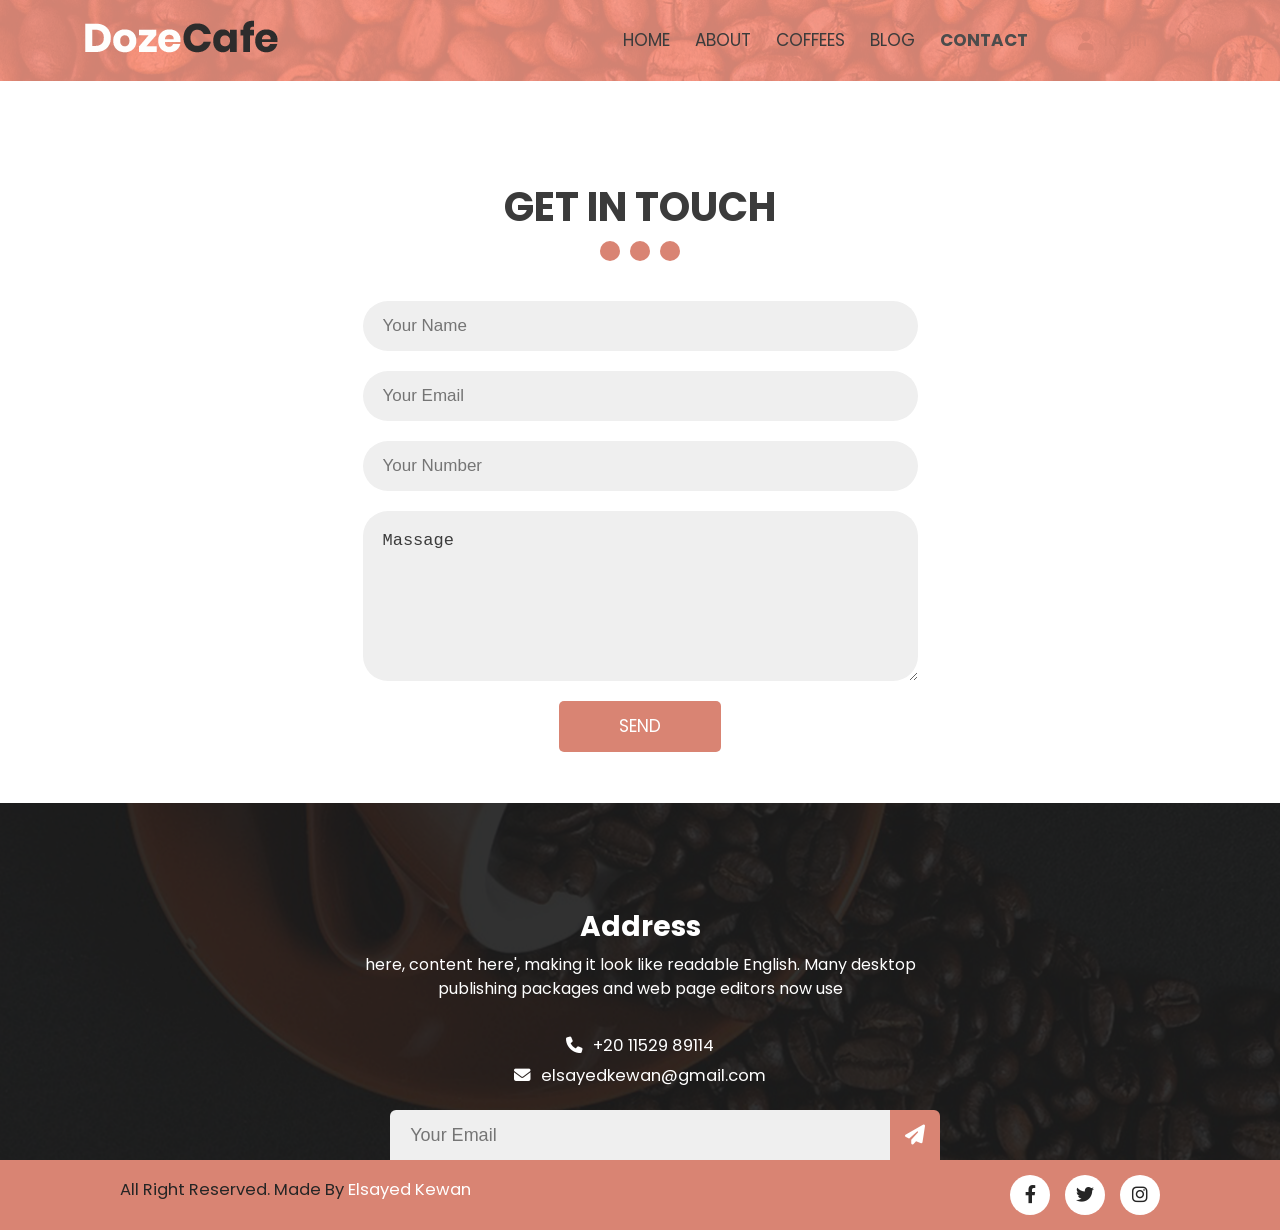
<file: contact.html>
<!DOCTYPE html>
<html lang="en">

<head>
    <meta charset="UTF-8">
    <!-- Main File Css -->
    <link rel="stylesheet" href="./css/style.css">
    <!-- FontAwesome Library -->
    <link rel="stylesheet" href="./css/all.min.css">
    <!-- Google Fonts -->
    <link href="https://fonts.googleapis.com/css2?family=Poppins:wght@400;600;800&display=swap" rel="stylesheet">
    <meta name="viewport" content="width=device-width, initial-scale=1.0">
    <title>Blogs</title>
</head>

<body>
    <header class="Ab-bg">
        <div class="container">
            <div class="logo">
                <a href="#">
                    <img src="./img/logo.png" alt="">
                </a>
            </div>
            <div class="bars">
                <div class="line1"></div>
                <div class="line2"></div>
                <div class="line3"></div>
            </div>
            <div class="links">
                <ul>
                    <li>
                        <a href="./index.html">home</a>
                    </li>
                    <li>
                        <a href="./about.html">about</a>
                    </li>
                    <li>
                        <a href="./coffees.html">coffees</a>
                    </li>
                    <li>
                        <a href="./blog.html">blog</a>
                    </li>
                    <li>
                        <a href="#" class="active">contact</a>
                    </li>
                </ul>
                <div class="logI">
                    <div class="left">
                        <a href="#">
                            <i class="fa-solid fa-user"></i>
                            login
                        </a>
                    </div>
                    <div class="right">
                        <i class="fa-solid fa-magnifying-glass"></i>
                    </div>
                </div>
            </div>
        </div>
    </header>
    <!-- Get In Touch -->
    <div class="inTouch" id="contact">
        <div class="container">
            <div class="heading">
                <h1>GET IN TOUCH</h1>
                <div class="bulits">
                    <div></div>
                    <div></div>
                    <div></div>
                </div>
            </div>
            <form action="">
                <input type="text" placeholder="Your Name">
                <input type="email" placeholder="Your Email">
                <input type="tel" placeholder="Your Number">
                <textarea placeholder="Massage"></textarea>
                <a href="#">SEND</a>
            </form>
        </div>
    </div>
    <!-- Address -->
    <div class="address">
        <div class="container">
            <div class="top">
                <h1>Address</h1>
                <p>here, content here', making it look like readable English. Many desktop publishing packages and web
                    page
                    editors now use</p>
            </div>
            <div class="social">
                <div class="phone">
                    <a href="tel:+201152989114">
                        <i class="fa-solid fa-phone"></i>
                        +20 11529 89114</a>
                </div>
                <div class="mail">
                    <a href="mailto:elsayedkewan123@gmail.com">
                        <i class="fa-solid fa-envelope"></i>
                        elsayedkewan@gmail.com</a>
                </div>
            </div>
            <div class="from">
                <input type="email" placeholder="Your Email">
                <a href="#">
                    <i class="fa-sharp fa-solid fa-paper-plane"></i>
                </a>
            </div>
        </div>
    </div>
    <footer>
        <div class="container">
            <p>All Right Reserved. Made By <span>Elsayed Kewan</span></p>
            <div class="media">
                <a href="https://www.facebook.com/profile.php?id=100014953035548">
                    <i class="fa-brands fa-facebook-f"></i>
                </a>
                <a href="https://twitter.com/ElSayedKewan20">
                    <i class="fa-brands fa-twitter"></i>
                </a>
                <a href="https://www.instagram.com/elsayed_kewan/">
                    <i class="fa-brands fa-instagram"></i>
                </a>
            </div>
        </div>
    </footer>
    <script src="./js/main.js"></script>
</body>

</html>
</file>
<file: css/style.css>
/* scroll to top */
.to_top {
    background-color: var(--bo-dark);
    color: #fff;
    width: 35px;
    height: 35px;
    font-size: 18px;
    text-align: center;
    line-height: 35px;
    border-radius: 2px;
    position: fixed;
    bottom: 25px;
    right: -40px;
    cursor: pointer;
    transition: var(--main-transition);
    z-index: 9999;
}

.to_top:hover {
    background-color: var(--primary-color);
}

* {
    padding: 0;
    margin: 0;
    box-sizing: border-box;
    -webkit-box-sizing: border-box;
}

::-webkit-scrollbar {
    width: 15px;
    background-color: var(--bo-dark);
}

::-webkit-scrollbar-thumb {
    background-color: var(--primary-color);
}

::-webkit-scrollbar-thumb:hover {
    background-color: #d98473c2;
}

html {
    scroll-behavior: smooth;
}

a {
    text-decoration: none;
}

ul {
    list-style: none;
    margin: 0;
}

.heading {
    padding-bottom: 40px;
}

.heading h1 {
    text-align: center;
    font-size: 40px;
    color: var(--bo-dark);
    line-height: 1.3;
    margin-bottom: 8px;
}

.heading .bulits {
    display: flex;
    justify-content: center;
    gap: 10px;
}

.heading .bulits div {
    width: 20px;
    height: 20px;
    background-color: var(--primary-color);
    border-radius: 50%;
}

:root {
    --primary-color: #d98473;
    --dark: #252525;
    --bo-dark: #3b3b3b;
    --opa-color: #a9a8a8;
    --main-transition: .4s;
}

.container {
    padding-left: 15px;
    padding-right: 15px;
    margin-left: auto;
    margin-right: auto;
}

@media (min-width: 576px) {
    .container {
        max-width: 540px;
    }
}

@media (min-width: 768px) {
    .container {
        max-width: 720px;
    }
}

@media (min-width: 992px) {
    .container {
        max-width: 960px;
    }
}

@media (min-width: 1200px) {
    .container {
        max-width: 1140px;
    }
}


@media (min-width: 1400px) {
    .container {
        max-width: 1320px;
    }
}

body {
    color: #666666;
    font-size: 14px;
    font-family: 'Poppins', sans-serif;
    line-height: 1.80857;
}

/* Header */

header {
    padding: 20px;
    position: absolute;
    top: 0;
    left: 0;
    width: 100%;
    transition: var(--main-transition);
    z-index: 99;
}

.fixedH {
    position: fixed;
    box-shadow: 0 5px 10px -1px #d984736e;
    background-color: #d984736e;
    backdrop-filter: blur(10px);
}

header .container {
    display: flex;
    justify-content: space-between;
    align-items: center;
}

header .container ul {
    display: flex;
    gap: 15px;
}

header .container ul li {
    text-transform: uppercase;
    padding: 5px;
}

header .container ul li .active {
    color: #4c4c4c;
    font-weight: bold;
}

header .container .links {
    display: flex;
    align-items: center;
    gap: 45px;
}

header .container ul li a {
    color: var(--bo-dark);
    font-size: 17px;
    transition: .4s;
}

header .container ul li a:hover {
    font-weight: bold;
}

header .container .links .logI .left a {
    display: flex;
    align-items: center;
    gap: 10px;
    color: var(--primary-color);
    font-size: 18px;
    transition: var(--main-transition);
}

header .container .links .logI .left a:hover {
    color: var(--dark);
}

header .container .links .logI {
    display: flex;
    align-items: center;
    gap: 30px;
}

header .container .links .logI .right i {
    font-size: 18px;
    padding-top: 10px;
    cursor: pointer;
    transition: var(--main-transition);
    color: #d98473;
}

header .container .links .logI .right i:hover {
    color: var(--dark);
}

/* intro */
.int {
    width: 100%;
    height: 100vh;
    background-image: url(../img/banner-bg.png);
    background-position: center;
    background-repeat: no-repeat;
    background-size: cover;
}

.int .container {
    height: 100%;
    display: flex;
    align-items: center;
    padding: 0 70px;
    gap: 90px;
}

.int .container .right h1 {
    font-size: 90px;
    color: var(--dark);
}

.int .container .right h2 {
    color: var(--primary-color);
    font-size: 23px;
    padding-bottom: 6px;
}

.int .container .right p {
    color: #4a4949;
    font-size: 17px;
    margin-bottom: 25px;
}

.int .container .right .buttons {
    display: flex;
    text-transform: capitalize;
    gap: 15px;
}

.int .container .right .buttons a {
    padding: 10px 45px;
    border-radius: 5px;
    font-size: 17px;
    color: #fff;
    transition: .4s;
}

.int .container .right .buttons a:first-child {
    background-color: var(--primary-color);
}

.int .container .right .buttons a:last-child {
    background-color: #4a4949;
}

.int .container .right .buttons a:hover {
    background-color: #4a4949;
}

/* About */
.about {
    padding-top: 100px;
}

.about .container {
    position: relative;
}

.about .container .ab-img {
    height: 500px;
    text-align: center;
}

.about .container .ab-img img {
    max-width: 100%;
    max-height: 100%;
}

.about .container .con {
    position: absolute;
    top: 140px;
    background-color: #fff;
    padding: 40px 20px 30px 20px;
    width: 500px;
    box-shadow: 0px 0px 30px 0px;
}

.about .container .con p {
    color: #000;
    margin-bottom: 20px;
}

.about .container .con a {
    margin: 0;
}

/* Our Coffee */
.coffees {
    padding-top: 100px;
    padding-bottom: 90px;
}

.coffees .container .columns {
    display: grid;
    grid-template-columns: repeat(auto-fill, minmax(290px, 1fr));
    gap: 1.5rem;
}

.coffees .container .columns .col {
    text-align: center;
}

.coffees .container .columns .col h2 {
    color: var(--bo-dark);
    margin-top: 6px;
}

.coffees .container .columns .col img {
    max-width: 100%;
    border-radius: 5px;
}

.coffees .container .columns .col p {
    padding: 6px 0 20px;
    color: var(--bo-dark);
}

.readMore {
    border: solid 1px var(--primary-color);
    padding: 10px 30px;
    text-transform: uppercase;
    font-size: 17px;
    color: var(--primary-color);
    border-radius: 6px;
    width: fit-content;
    margin: 0 auto;
    display: block;
    transition: var(--main-transition);
}

.readMore:hover {
    color: var(--dark);
    background-color: var(--primary-color);
}

/* Testimonials */
.testimonials {
    padding-top: 100px;
    padding-bottom: 50px;
    background-image: url(../img/client-bg.png);
    background-size: cover;
}

.testimonials .container .clients {
    display: grid;
    grid-template-columns: 100%;
    gap: 30px;
}

.testimonials .container .clients .client {
    display: flex;
    align-items: center;
    gap: 20px;
}

.testimonials .container .clients .client img {
    border-radius: 5px;
}

.testimonials .container .clients .client .info h2 {
    font-size: 23px;
}

.testimonials .container .clients .client .info h2,
.testimonials .container .clients .client .info p {
    color: var(--bo-dark);
}

.testimonials .container .clients .client .info p {
    font-size: 15px;
    max-width: 620px;
}

/* Our Blog */
.Our_blogs {
    padding-top: 100px;
}

.Our_blogs .container .blogs {
    display: flex;
    gap: 30px;
}

.Our_blogs .container .blogs .blog {
    width: calc(50% - 15px);
    position: relative;
}

.Our_blogs .container .blogs .blog .date {
    background-color: #f00;
    padding: 20px 15px;
    width: fit-content;
    color: #fff;
    font-size: 17px;
    position: absolute;
    left: -10px;
    top: -10px;
}

.Our_blogs .container .blogs .blog img {
    max-width: 100%;
}

.Our_blogs .container .blogs .blog .con {
    background-color: #fff;
    box-shadow: 0px 0px 20px 0px;
    padding: 20px;
    position: relative;
    top: -8px;
    margin-bottom: 15px;
}

.Our_blogs .container .blogs .blog .con h2,
.Our_blogs .container .blogs .blog .con p {
    color: var(--bo-dark);
}

/* Get In Touch */
.inTouch {
    padding-top: 100px;
    padding-bottom: 50px;
}

.inTouch .container form {
    display: flex;
    flex-direction: column;
    align-items: center;
    gap: 20px;
}

.inTouch .container form input,
.inTouch .container form textarea {
    min-width: 50%;
    padding: 20px;
    height: 50px;
    font-size: 18px;
    border-radius: 25px;
    border: none;
    background-color: #efefef;
    color: var(--bo-dark);
}

.inTouch .container form textarea {
    height: 170px;
    resize: vertical;
}

.inTouch .container form input,
.inTouch .container form textarea::placeholder {
    font-size: 17px;
    color: var(--bo-dark);
}

.inTouch .container form input,
.inTouch .container form textarea:focus {
    outline: none;
}

.inTouch .container form a {
    padding: 10px 60px;
    border-radius: 5px;
    font-size: 17px;
    color: #fff;
    transition: .4s;
    background-color: var(--primary-color);
}

.inTouch .container form a:hover {
    background-color: #4a4949;
}

/* Address */
.address {
    background-image: url(../img/footer-bg.png);
    padding-top: 100px;
    color: #fff;
    text-align: center;
}

.address .container .top {
    max-width: 50%;
    margin: 0 auto 30px;
}

.address .container .top p {
    font-size: 16px;
    line-height: 1.5;
}

.address .container .social a {
    color: #fff;
    font-size: 16.5px;
    transition: var(--main-transition);
}

.address .container .social a:hover {
    color: var(--primary-color);
}

.address .container .social a i {
    padding-right: 6px;
}

.address .container .social {
    margin-bottom: 20px;
}

.address .container .from {
    position: relative;
}

.address .container .from input {
    padding: 20px;
    height: 50px;
    width: 45%;
    font-size: 18px;
    border: none;
    background-color: #efefef;
    color: var(--bo-dark);
    border-top-left-radius: 6px;
}

.address .container .from input:focus {
    outline: none;
}

.address .container .from a {
    position: absolute;
    background-color: var(--primary-color);
    height: 100%;
    width: 50px;
    line-height: 50px;
    text-align: center;
    font-size: 20px;
    color: #fff;
    border-top-right-radius: 6px;
}

footer {
    background-color: var(--primary-color);
    padding: 15px 0;
}

footer .container {
    display: flex;
    justify-content: space-between;
    padding: 0 50px;
}

footer .container p {
    color: var(--dark);
    font-size: 16.5px;
}

footer .container p span {
    color: #fff;
}

footer .container .media {
    display: flex;
    gap: 15px;
}

footer .container .media a {
    width: 40px;
    height: 40px;
    text-align: center;
    line-height: 40px;
    border-radius: 50%;
    background-color: #fff;
    font-size: 18px;
    color: var(--dark);
    transition: var(--main-transition);
}

footer .container .media a:hover {
    color: var(--primary-color);
}

@media (max-width: 1199px) {
    .int .container .left-img img {
        max-width: 87%;
    }
}

@media (min-width: 991px) {
    .bars {
        display: none;
    }
}

@media (max-width: 991px) {
    header .container .bars {
        cursor: pointer;
    }

    .bars div {
        width: 50px;
        height: 5px;
        background-color: var(--dark);
        margin: 8px 0;
        transition: var(--main-transition);
        border-radius: 10px;
    }


    header .container .links {
        position: absolute;
        top: 87px;
        left: 0;
        transform: translateX(-100%);
        width: 100%;
        padding: 20px 0;
        background-color: var(--bo-dark);
        justify-content: center;
        transition: var(--main-transition);
        z-index: 99;
    }

    header .container .show {
        transform: translateX(0);
    }

    .barX .line1 {
        transform: translateY(13px) rotate(45deg);
        background-color: red;
    }

    .barX .line2 {
        opacity: 0;
    }

    .barX .line3 {
        transform: translateY(-13px) rotate(-45deg);
        background-color: red;
    }

    header .container ul {
        gap: 20px;
        flex-direction: column;
        text-align: center;
    }

    header .container ul li a {
        font-size: 23px;
        color: #a9a8a8;
    }

    header .container ul li .active {
        color: var(--primary-color);
    }

    header .container ul li a:hover {
        color: var(--primary-color);
    }

    header .container .links .logI {
        display: none;
    }

    .int {
        height: fit-content;
        padding: 87px 0;
    }

    .int .container {
        flex-direction: column;
        text-align: center;
        gap: 50px;
        justify-content: center;
        padding: 0 15px;
    }

    .int .container .right .buttons {
        justify-content: center;
    }

    .int .container .left-img img {
        max-width: 100%;
    }

    .about .container .ab-img img {
        object-fit: cover;
        min-height: 100%;
    }

    .about .container .ab-img {
        height: 400px;
    }

    .about .container .con {
        position: relative;
        top: 0;
        width: 100%;
    }

    header {
        position: absolute !important;
    }

    .Our_blogs .container .blogs {
        flex-direction: column;
        gap: 40px;
    }

    .Our_blogs .container .blogs .blog {
        width: 100%;
    }

    .inTouch .container form input,
    .inTouch .container form textarea {
        min-width: 100%;
    }

    .address .container .top {
        max-width: 100%;
    }

    .address .container .from input {
        width: 100%;
        border-top-right-radius: 6px;
    }

    .address .container .from a {
        right: 0;
    }
}

@media (max-width: 410px) {
    header {
        padding: 20px 0;
    }
}

@media (max-width: 393px) {
    .int .container .right .buttons {
        flex-direction: column;
    }
}

@media (max-width: 400px) {
    .int {
        background-position: inherit;
    }

    .int .container .right h2 {
        color: #fff;
    }
}

@media (max-width: 500px) {
    .testimonials .container .clients .client {
        flex-direction: column;
        text-align: center;
    }

    .testimonials {
        background-image: inherit;
        background-color: rgb(208, 125, 107, 0.6);
    }
}

@media (max-width: 767px) {
    footer .container {
        flex-direction: column-reverse;
        align-items: center;
        gap: 15px;
        padding: 0 15px;
        text-align: center;
    }

    .coffees .container .columns {
        grid-template-columns: repeat(auto-fill, minmax(250px, 1fr));
    }
}

/* ######## */
.Ab-bg {
    background-image: url(../img/header-bg.png);
    position: relative !important;
}

.P-bottom {
    padding-bottom: 90px;
}
</file>
